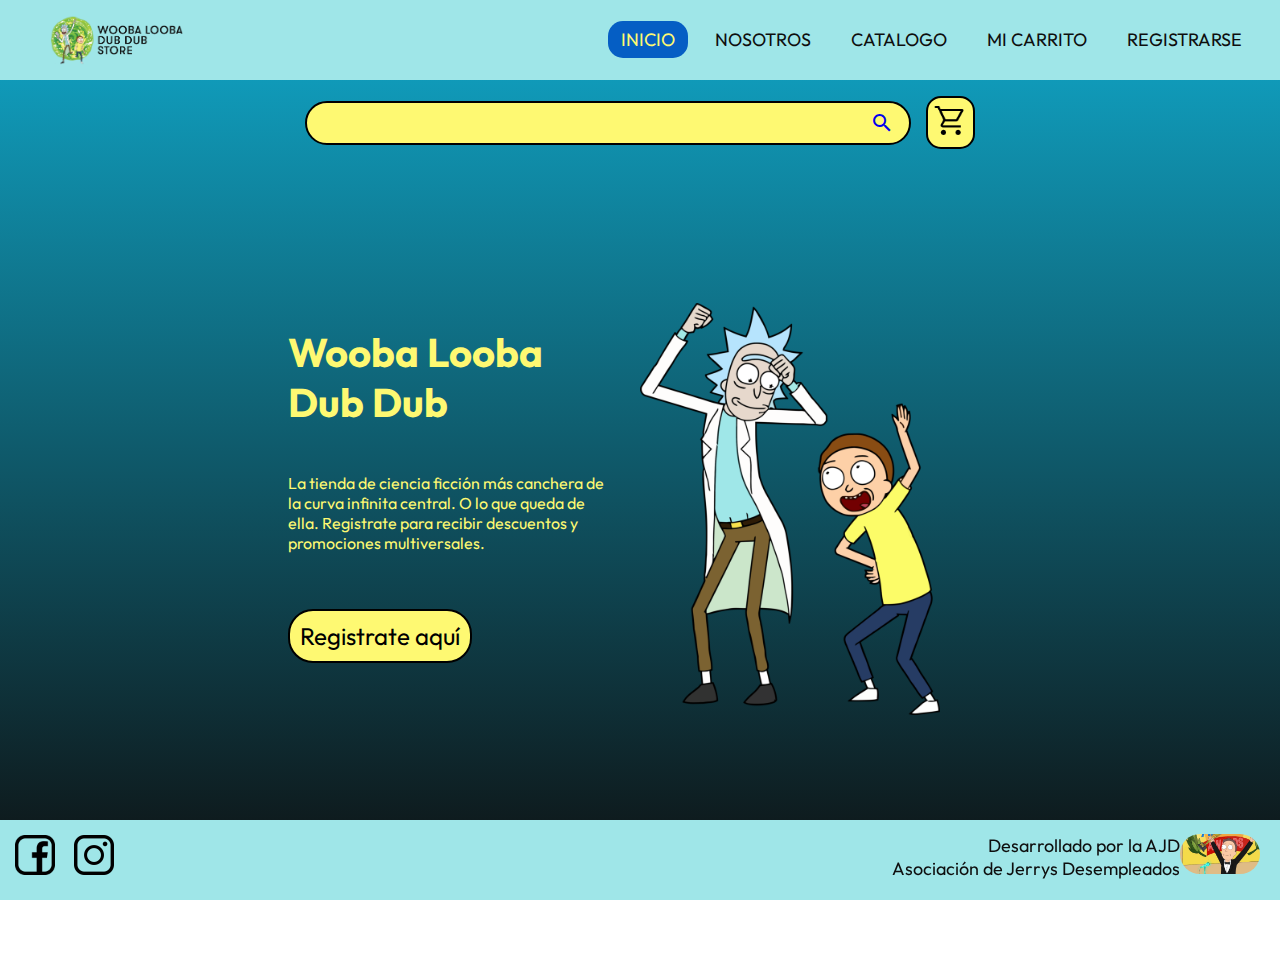
<file: index.html>
<!DOCTYPE html>
<html lang="en">
<head>
    <meta charset="UTF-8">
    <meta http-equiv="X-UA-Compatible" content="IE=edge">
    <meta name="viewport" content="width=device-width, initial-scale=1.0">
    <title>RICK Y MORTY MULTIVERSAL SHOP AR</title>

    <link rel="stylesheet" href="./estilosNuevos.css">
    <link href="https://cdnjs.cloudflare.com/ajax/libs/font-awesome/5.13.0/css/all.min.css" rel="stylesheet">
    
</head>
<body>
    <header>
        <nav>
            <input type="checkbox" id="check">
            <label for="check" class="checkbtn">
                <i class="fas fa-bars"></i>
            </label>
            <a href="./index.html" class="enlace">
                <img src="./recusos/imagenes/basicos/logotiendacontitulo.png" alt="" class="logo">
                </a>
            
            <ul>
                <li><a class="active" href="../index.html">INICIO</a></li>
                <li><a href="./paginas/nosotros.html">NOSOTROS</a></li>
                <li><a href="./paginas/catalogo.html">CATALOGO</a></li>
                <li><a href="./paginas/mi-carrito.html">MI CARRITO</a></li>
                <li><a href="./paginas/registrarse.html">REGISTRARSE</a></li>
            </ul>
        </nav>
    </header>
    <main>
        <section class="centrarbarra">
            <div class="barra_busqueda">
                <input type="text" class="input">
                <div class="material-icons icon">
                    <a href="./paginas/catalogo.html" class="lupa">
                        <span class="material-icons-outlined">
                        search
                        </span>
                    </a>
                </div>
            </div>
            <div class="iconoCarrito">
                <a href="./paginas/mi-carrito.html"><img src="./recusos/imagenes/basicos/iconocarrito.png" alt="" class="fotocarrito"></a>
            </div>
        </section>
        <section class="contenido_index">
            <div class="texto_index">
                <h1>Wooba Looba 
                    <br>Dub Dub
                </h1>
                <p>La tienda de ciencia ficción más canchera de la curva infinita central. O lo que queda de ella. Registrate para recibir descuentos y promociones multiversales.</p>
                <a href="./paginas/registrarse.html">
                    <button id="botonRegistrarse">Registrate aquí</button>
                </a>
            </div>
            <div class="imagen_index">
                <img src="./recusos/imagenes/basicos/imagen-cuerpo-index.png" alt="" class="rymimg">
            </div>
        </section>
    </main>
    <footer>
        <div class="pie">
            <div class="redes">
                <a href="https://www.facebook.com/"><img src="./recusos/imagenes/basicos/facebook.png" alt=""></a>
                <a href="https://www.instagram.com/"><img src="./recusos/imagenes/basicos/instagram.png" alt=""></a>
            </div>
            <div class="info">
            
                <p>Desarrollado por la AJD
                    <br> Asociación de Jerrys Desempleados
                </p>
    
                <a href="https://rick-y-morty-espanol.fandom.com/es/wiki/Jerry_Smith">
                    <img src="./recusos/imagenes/basicos/asociacion-de-jerrys-desempleados.jpg" alt="" id="jerry" class="shake__lento">
                </a>
            </div>
        </div>
    </footer>
    
</body>
</html>
</file>
<file: estilosNuevos.css>
/*NAVBAR*/
@import url(https://fonts.googleapis.com/icon?family=Material+Icons);
@import url(https://fonts.googleapis.com/css2?family=Outfit:wght@200;400;900&display=swap);


/* HEADER --- menu responsive*/
*{
    padding: 0;
    margin: 0;
    text-decoration: none;
    list-style: none;
    box-sizing: border-box;
}
nav{
    background: #9FE6E8;
    height: 80px;
    width: 100%;
}
.enlace{
    position: absolute;
    padding: 15px 50px;
}
.logo{
    height: 50px;
}
nav ul{
    float: right;
    margin-right: 20px;
}
nav ul li{
    display: inline-block;
    line-height: 80px;
    margin: 0 5px;
}
nav ul li a{
    color: #0e0e0e;
    font-size: 18px;
    font-family: "Outfit", sans-serif;
    padding: 7px 13px;
    border-radius: 15px;
    text-transform: uppercase;
}
li a.active, li a:hover{
    background: #055ec4;
    transition: .5s;
    color: #fef972;
}
header h1{
    display: inline;
    
}
i.active, i:hover{
    transition: .5s;
    color: #fef972;
}


.checkbtn{
    font-size: 30px;
    color: #0e0e0e;
    float: right;
    line-height: 80px;
    margin-right: 40px;
    cursor: pointer;
    display: none;
}
#check{
    display: none;
}
section{
    height: calc(100vh - 80px);
}

@media (max-width: 952px){
    .enlace{
        padding-left: 20px;
    }
    nav ul li a{
        font-size: 16px;
    }
}

@media (max-width: 858px){
    .checkbtn{
        display: block;
    }
    ul{
        position: fixed;
        width: 100%;
        height: 100vh;
        background: #2c3e50;
        top: 80px;
        left: -100%;
        text-align: center;
        transition: all .5s;
    }
    nav ul li{
        display: block;
        margin: 50px 0;
        line-height: 30px;
    }
    nav ul li a{
        font-size: 20px;
    }
    li a:hover, li a.active{
        background: none;
        color: #fef972;
    }
    #check:checked ~ ul{
        left:0;
    }
}

/* busqueda y carrito*/

input{
    width: 100%;
    height: 30px;
    margin: 0 5px;
    border: none;    
}
input:focus{
    outline: none;
}
.centrarbarra{
    width: 100%;
    max-width: 700px;
    margin: auto;
    display: flex;
    flex-direction: row;
    align-items: center;
    height: auto;
    justify-content: space-between;
    align-content: center;
}
.barra_busqueda{
    width: 90%;
    margin-top: 15px;
    margin-left: 15px;
    padding: 5px 15px 5px 10px;
    align-items: center;
    align-content: center;
    /* background-color: violet; */
    display: flex;
    border-radius: 25px;
    border-color: lightslategray;
    border: 2px;
    border-style: solid;
    min-width: 100px;
    background-color: #FEF972;
}
.input{
    background-color: #FEF972;
}
.lupa{}

.icon{
    display: grid;
    align-content: center;
    color: grey;
}

.iconoCarrito{
    margin-top: 15px;
    margin-right: 15px;
    margin-left: 15px;
    padding: 5px 5px 5px 5px;
    background-color: #FEF972;
    display: flex;
    border-radius: 15px;
    border-color: lightslategray;
    border: 2px;
    border-style: solid;
    

}
.fotocarrito{
    height: 35px;
}

/* MAIN --- INDEX responsive*/
body{
    min-width: 250px;
    background-image: linear-gradient( 360deg, #0e0e0e 0%, #10a7c9 );
    background-attachment: fixed;
    margin: 0;
    padding: 0;
}


/* contenido INDEX*/
h1{
    font-family: "Outfit", sans-serif;
    font-size: 2.5rem;
    color: #FEF972;
}
p{
    font-family: "Outfit", sans-serif;
    font-size: 1rem; 
    color: #FEF972;
}
button{
    font-family: "Outfit", sans-serif;
    font-size: 1.5rem; 
}
.contenido_index{
    display: grid;
    grid-template-columns: 1fr 1fr;
    align-items: center;
}
#botonRegistrarse{
    padding: 10px;
    border-radius: 25px;
    border-color: lightslategray;
    border: 2px;
    border-style: solid;
    min-width: 100px;
    background-color: #FEF972;
    cursor: pointer;
    margin-top: 10px;
}

.texto_index{
    height: 60%;
    width: 60%;
    margin-left: 40%;
    margin-bottom: 20%;

    padding: 5%;
    display: flex;
    flex-direction: column;
    align-items: left;
    justify-content: space-evenly;
}

.imagen_index{

}
.rymimg{
    height: auto;
    width: 100%;
    max-width: 300px;
    min-width: 150px;
    margin-bottom: 15%;
}

/* contenido responsivo*/


@media (max-width: 858px){
    .contenido_index{
        grid-template-areas: 
        "centrarbarra centrarbarra"
        "texto_index texto_index"
        "imagen_index imagen_index";
        grid-template-columns: repeat(2, 1fr);
        grid-template-rows: repeat(2, 1fr);

        margin-left: 10%;
        margin-right: 10%;
    }
    .centrarbarra{
        grid-area: centrarbarra;
    }
    .texto_index{
        grid-area: texto_index;
        margin-left: 15px;
        height: 90%;
        
        margin-left: 20%;
        text-align: center;
        margin-right: 15%;
        margin-bottom: 0%;
    }
    .imagen_index{
        grid-area: imagen_index;

        margin-left: 15%;
    }
    
}

/*pagina nosotros*/
.jerryCard{
    display: flex;
    flex-direction: column;
    justify-content: center;
    align-content: center;
    width: 200px;
    height: 400px;
    text-align: center;
    margin-left: 5%;
    grid-area: jerry;
    
}
.jerrymamadoimg{
    border: solid 4px #FEF972;
    border-radius: 10%;
    height: auto;
    width: 100%;
    max-width: 300px;
}
p{
    font-family: "Outfit", sans-serif;
    font-size: 1rem; 
    color: #FEF972;
}
h2{
    font-family: "Outfit", sans-serif;
    font-size: 2.5rem;
    color: #FEF972;
}
h3{
    font-family: "Outfit", sans-serif;
    font-size: 1.5rem;
    color: #FEF972;
}
.nosotrosTexto{
    display: flex;
    flex-direction: column;
    width: 80%;
    height: 90%;
    text-align: right;
    margin-right: 20%;
    grid-area: ntexto;
}
.nosotrosTexto h2{
    font-size: 2rem;
}
.nosotrosTexto h3{
    font-size: 2rem;
    color: #FEF972;
}
#nosotrosContenido{
    margin: auto;
    display: grid;
    align-items: flex-start;
    align-content: center;
    justify-content: center;
    justify-items: center;
    height: 100vh;
        padding: 0px;
        margin: 0%;
        grid-template-areas:
        "jerry ntexto";
    grid-template-columns: 1fr 1fr;
    grid-template-rows: repeat(1, 1fr);
    
}


.material-icons{
    margin-top: 0px;
    margin-left: 5px;
}

.carritoicono{
    margin-top: 20px;
    height: 30px;
    width: 30px;
    border-radius: 5px;
    background-color: #FEF972;
    margin-left: 10px;
    
}


/*pagina catalogo */

.arribaProductos{
    display: flex;
    justify-content: center;
    align-items: center;
}

.titulocatalogo{
    display: flex;
    flex-direction: column;
    margin: 0;
}

.catalogoTitulo{
    font-size: larger;
}
catalogoSubTitulo{
    display: flex;
    margin-top: 0;
}


/* Id */

/* ESTILOS RESPONSIVE */


@media screen and (max-width: 768px){
    #nosotrosContenido{
        grid-template-areas:
            "centrarbarra centrarbarra"
            "ntexto ntexto"
            "jerry jerry";
        grid-template-columns: repeat(2, 1fr);
        grid-template-rows: repeat(1, 1fr);
    }
    .centrarbarra{
        grid-area: centrarbarra;
    }
    .nosotrosTexto{
        grid-area: ntexto;
        margin-left: 15px;
        margin-top: 15%;
        height: 90%;
        
        margin-left: 20%;
        text-align: center;
        margin-right: 15%;
        margin-bottom: 0%;
    }
}



/* pies de pagina*/ 

footer {
    display: inline;
    left: 0px;
    background-color: #9FE6E8;
    position: fixed;
    width: 100%;
    bottom:0;
    justify-content: space-between;
    padding: 10px;
    height: 80px;
}
footer p{
    margin-bottom: 20px;
    color: #0e0e0e; 
    text-align: right;
    font-size: large;
    font-family: "Outfit", sans-serif;
    
}
.pie{
    display: flex;
    justify-content: space-between;
    align-items: center;
    margin-right: 10px;
}
.redes{
    justify-content: left;
    min-width: 200px;
}
.info{
    display: flex;
    flex-wrap: wrap;
    min-width: 350px;
}
footer img{
    height: 40px;
    align-content: space-between;
    margin: 5px;
    margin-right: 10px;
    margin-bottom: 25px;
    
}
#jerry{
    border-radius: 20px;
}

/* footer responsivo*/
@media (max-width: 560px){
    footer{
        position: relative;
        height: 200px;
        margin-bottom: 0;
        min-width: 250px;

        display: flex;
        flex-direction: column;
    }
    .pie{
        display: flex;
        flex-direction: column;
        align-items: center;
        justify-content: center;
        
        
    }
    .redes{
        justify-content: center;
        align-content: center;
        align-items: center;
        min-width: 0;
    }
    .info{
        display: flex;
        flex-direction: column;
        align-items: center;
    }
    footer p{
        text-align: center;
    }
    footer img{
    margin-bottom: 10px;
    align-content: center;
    }

}

/* ANIMACIONES */
.shake__lento{
    font-size: 10rem;
    margin: auto;
    border-radius: 10%;
}
.shake__lento:hover {
    animation: agitar 5s;
    animation-iteration-count: infinite;
}
.fotocarrito:hover{
    animation: agitar 1s;
    animation-iteration-count: infinite;

}
.logo:hover{
    animation: agitar 5s;
    animation-iteration-count: infinite;
}
@keyframes agitar {
    0% {
        transform: translate(1px, 1px) rotate(0deg);
    }
    10% {
        transform: translate(-1px, -2px) rotate(-1deg);
    }
    20% {
        transform: translate(-3px, 0px) rotate(1deg);
    }
    30% {
        transform: translate(3px, 2px) rotate(0deg);
    }
    40% {
        transform: translate(1px, -1px) rotate(1deg);
    }
    50% {
        transform: translate(-1px, 2px) rotate(-1deg);
    }
    60% {
        transform: translate(-3px, 1px) rotate(0deg);
    }
    70% {
        transform: translate(3px, 1px) rotate(-1deg);
    }
    80% {
        transform: translate(-1px, 2px) rotate(-1deg);
    }
    90% {
        transform: translate(-1px, 2px) rotate(-1deg);
    }
    100% {
        transform: translate(1px, -2px) rotate(-1deg);
    }
}
</file>
